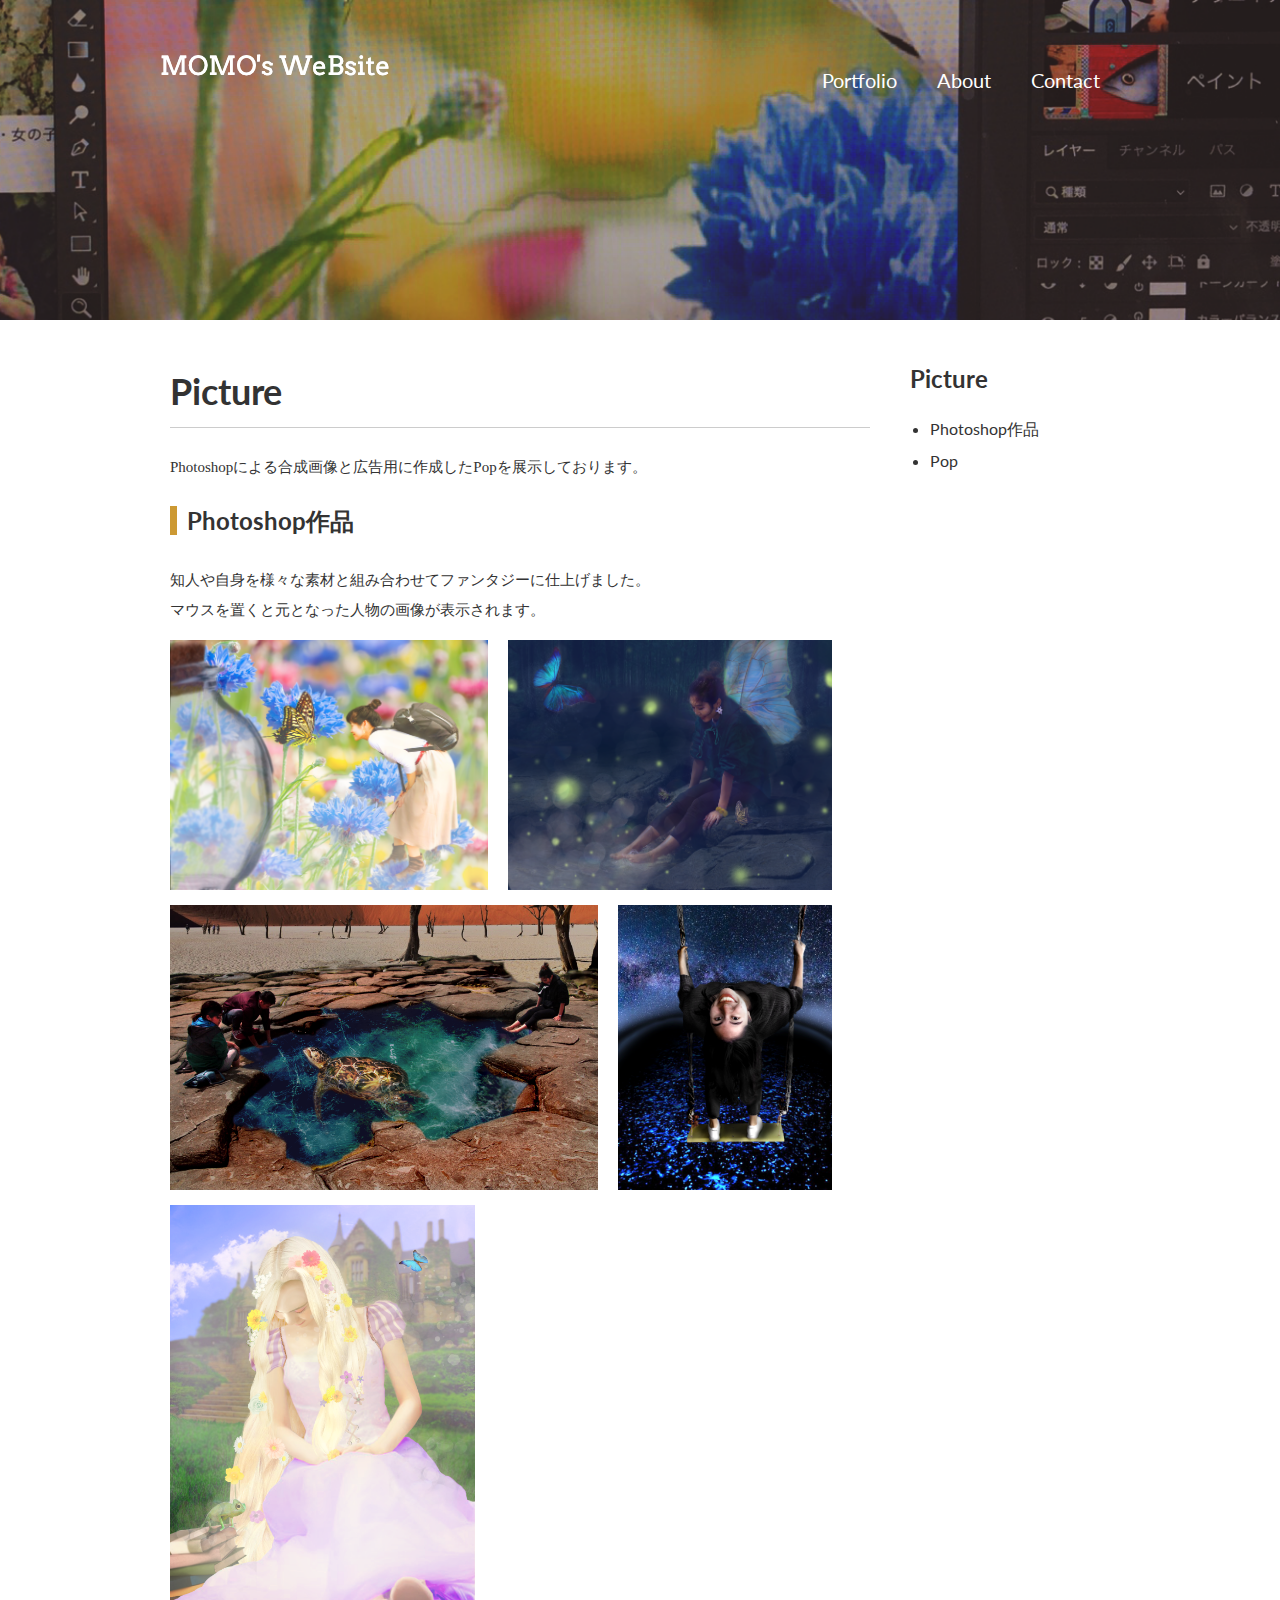
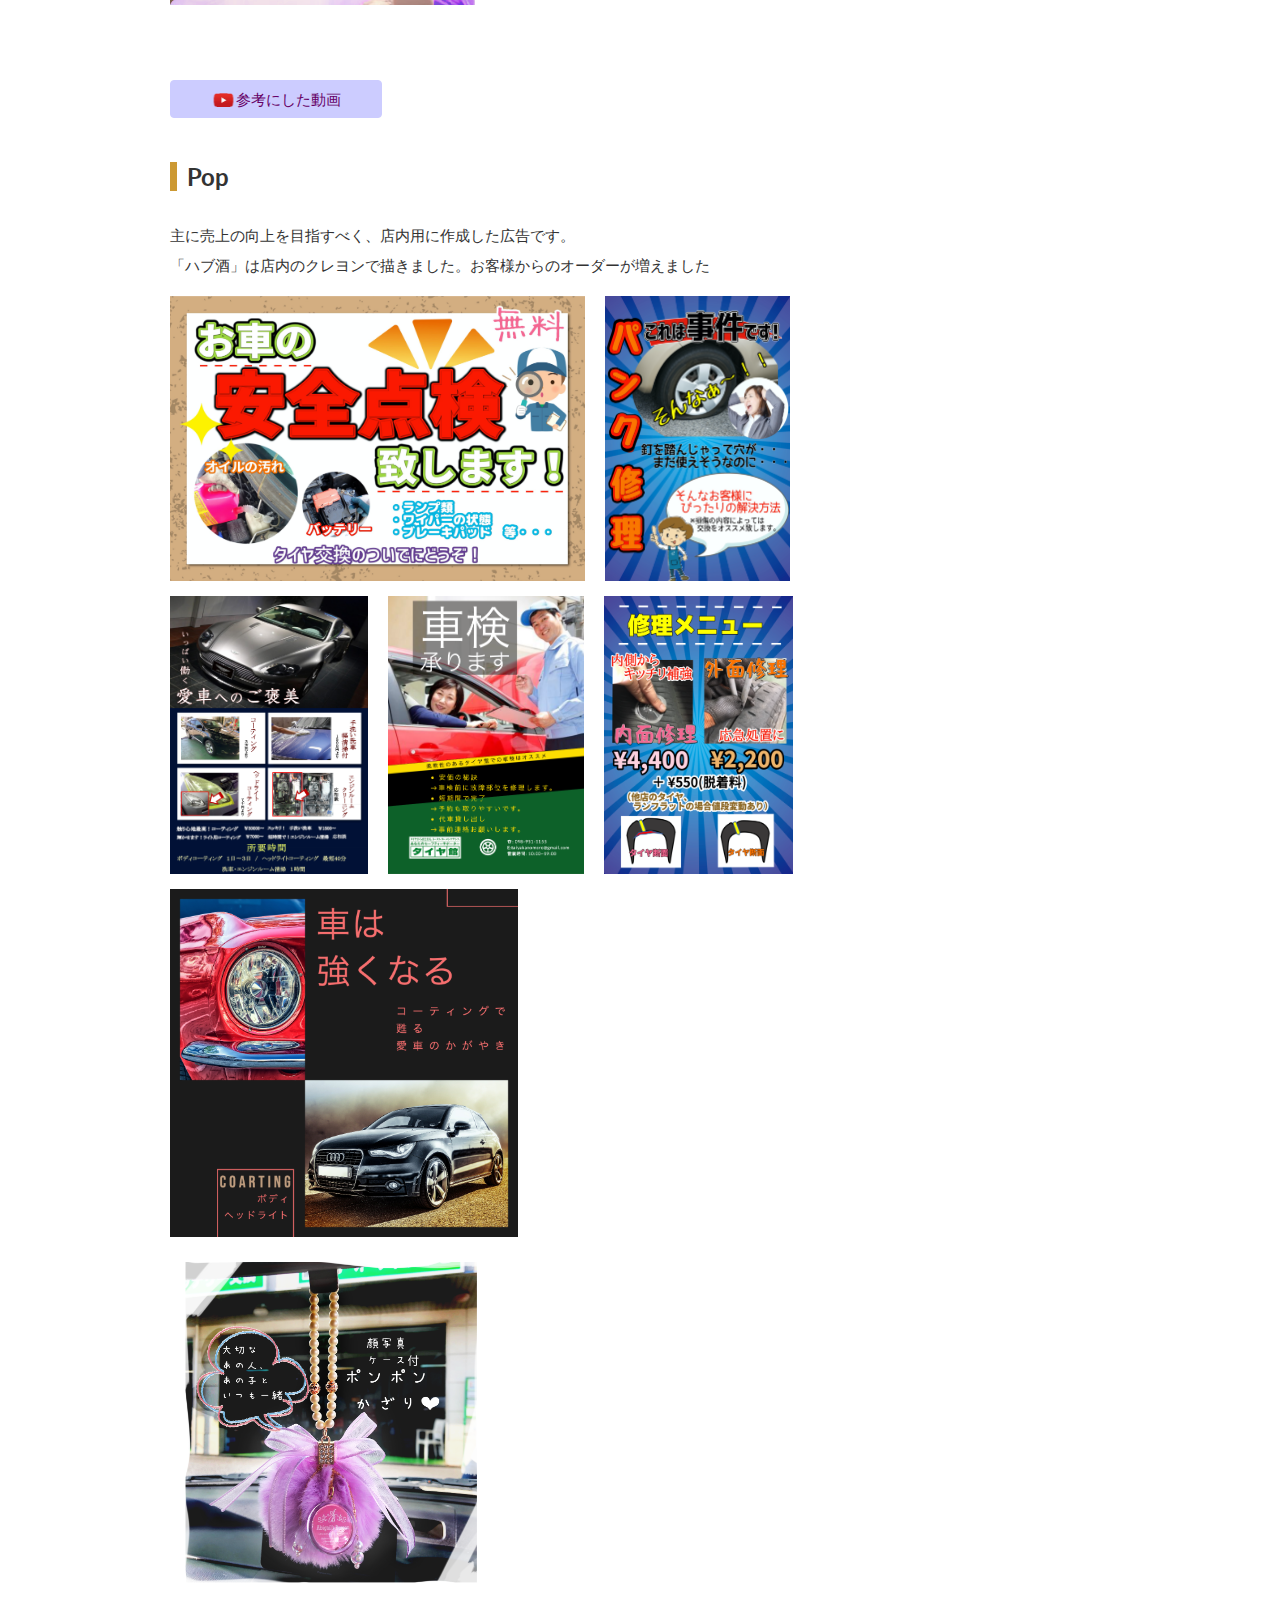
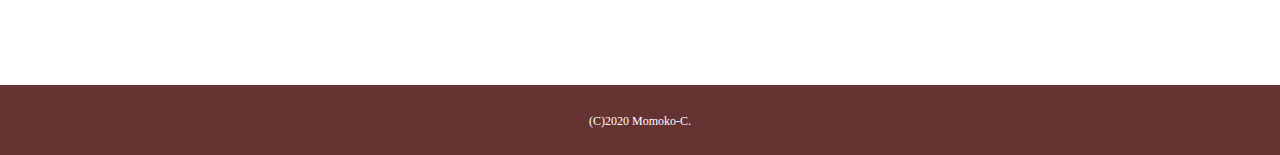
<file: pictureのコピー.html>
<!DOCTYPE html>
<html>
    <head>
        <meta charset="UTF-8">
        <title>Picture｜MOMO's WeBsite</title>
        <link href="https://fonts.googleapis.com/css2?family=Lato:wght@400;700&display=swap" rel="stylesheet">
        <link href="css/style.css" rel="stylesheet">
        <link href="images/favicon.ico" rel="shortcut icon">
        
    </head>
    <body id="picture">
        <!-- header の始まり-->
        <header>
            <div class="logo">
                <a href="index.html">
                    <img src="images/logo-big.png" alt="MOMO's WeBsite">
                </a>
            </div>
            <nav>
                <ul class="global-nav">
                    <li><a href="portfolio.html">Portfolio</a></li>
                    <li><a href="about.html">About</a></li>
                    <li><a href="contact.html">Contact</a></li>
                </ul>
            </nav>
        </header>
        <!-- headerおわり、中身はじまり-->
        <!-- divはブロック要素 -->
        <div id="wrap" class="clearfix">
            <div class="content">
                <div class="main">
                    <h1>Picture</h1>
                    <p>Photoshopによる合成画像と広告用に作成したPopを展示しております。</p>
                        <section id="photoshop">
                            <h2 class="icon">Photoshop作品</h2>
                            <p>知人や自身を様々な素材と組み合わせてファンタジーに仕上げました。<br>
                                マウスを置くと元となった人物の画像が表示されます。</p>
                            <ul class="clearfix picture-list">
                                <li><a href="images/photoshop1.png" data-lightbox="group"><img src="images/photoshop1.png" class="pp" alt="小人と花畑" ></a></li>
                                <li><a href="images/photoshop2.png" data-lightbox="group"><img src="images/photoshop2.png" class="pp" alt="妖精"></a></li>
                                <li><a href="images/photoshop3.png" data-lightbox="group"><img src="images/photoshop3.png" class="ppa" alt="久米島砂漠"></a></li>
                                <li><a href="images/photoshop4.png" data-lightbox="group"><img src="images/photoshop4.png" class="ppb" alt="宇宙でブランコ"></a></li>
                                <li><a href="images/photoshop5-new.png" data-lightbox="group"><img src="images/photoshop5-new.png" class="ppc" alt="塔にいないラプンツェル"></a></li>
                            </ul>
                            <a href="video.html" class="btn-video"><img src="images/video.gif" height="30px
                                ">参考にした動画</a>
                        </section>
                        <section id="pop">
                            <h2 class="icon">Pop</h2>
                            <p>主に売上の向上を目指すべく、店内用に作成した広告です。<br>
                               「ハブ酒」は店内のクレヨンで描きました。お客様からのオーダーが増えました</p>
                            <ul class="clearfix picture-list">
                                <li><a href="images/pop1.png" data-lightbox="group"><img src="images/pop1.png" class="pp1" alt="安全点検"></a></li>
                                <li><a href="images/pop2.png" data-lightbox="group"><img src="images/pop2.png" class="pp2" alt="パンク修理"></a></li>
                                <li><a href="images/pop3.png" data-lightbox="group"><img src="images/pop3.png" class="pp3" alt="塗装系"></a></li>
                                <li><a href="images/pop5.png" data-lightbox="group"><img src="images/pop5.png" class="pp4" alt="車検"></a></li>
                                <li><a href="images/pop4.png" data-lightbox="group"><img src="images/pop4.png" class="pp5" alt="修理メニュー"></a></li>
                                <li><a href="images/pop6.png" data-lightbox="group"><img src="images/pop6.png" class="pp6" alt="コーティング"></a></li>
                                <li><a href="images/pop7.png" data-lightbox="group"><img src="images/pop7.png" class="pp7" alt="ハブ酒"></a></li>
                            </ul>
                        </section>
                </div>
                <aside class="sidebar">
                    <section>
                        <h2>Picture</h2>
                        <ul>
                            <li><a href="picture.html#photoshop">Photoshop作品</a></li>
                            <li><a href="picture.html#pop">Pop</a></li>
                        </ul>
                    </section>
                </aside>
            </div>
        </div>
        <!-- 中身終わり -->
        <!-- footer始まり -->
        <footer>
            <small>(C)2020 Momoko-C.</small>
        </footer>
    </body>
</html>
</file>
<file: css/style.css>
@charset "utf-8";

/* CSSリセット */
body {
    margin: 0;
    padding: 0;
    background-color: #CCC;
    color: #333;
    font-size: 15px;
    line-height: 2;
}
p,h1,h2,h3,h4,h5,h6 {
    margin-top: 0;
}

img {
    vertical-align: bottom;
}

ul {
    margin: 0;
    padding: 0;
}

/*擬似クラスの設定*/

a {
    color: #3583aa;
    text-decoration: none;
}
a:visited {
    color: #788d98;
}
a:hover {
    text-decoration: underline;
}

header {
    width: 960px;
    height: 100px;
    margin: 0 auto;
}

.logo {
    float: left;
    margin-top: 50px;
    /* ロゴの余白を作っておく*/
}

.global-nav {
    float: right;
    margin-top: 60px;
    /* ロゴの方が上で*/
}
.global-nav li {
    float: left;
    /* 親がright */
    margin: 0 20px;
    font-size: 20px;
    list-style: none;
    font-family: 'Lato', sans-serif;
}
.global-nav li a {
    color: #fff;
}
.global-nav li a:hover {
    border-bottom: 2px solid #fff;
    padding-bottom: 3px;
    text-decoration: none;
}
#wrap {
    clear: both;
}
.content {
    width: 960px;
    margin: 0 auto;
}
footer {
    text-align: center;
    color: #fff;
    padding: 20px 0;
    background-color: #663333;
}
footer small {
    font-size: 12px;
}

/*index*/
#index {
    background-image: url(../images/bg-index-2.jpg);
    background-repeat: no-repeat;
    background-position: center center;
    background-attachment: fixed;
    background-size: cover;
}
#index #wrap {
    background-color: transparent;
    margin-top: 0;
    padding: 0;
}
#index h1 {
    font-size: 100px;
    line-height: 1;
    color: #fff;
    font-family: 'Lato', sans-serif;
    margin-bottom: 50px;
    border: none;
}
#index .content {
    margin-top: 150px;
}
#index h1 {
    font-size: 100px;
    line-height: 1;
    color: #fff;
    font-family: 'Lato', sans-serif;
    margin-bottom: 50px;
}
#index p {
    font-size: 16px;
    color: #fff;
}
.btn a {
    background-color: #009cd3;
    color: #fff;
    font-size: 20px;
    font-family: 'Lato', sans-serif;
    width: 185px;
    display: block;
    text-align: center;
    line-height: 50px;
    margin-top: 20px;
    border-radius: 5px;
    border: 3px solid #009cd3;
}
.btn a:hover {
    text-decoration: none;
    background-color: #fff;
    color: #009cd3;
}
#index footer {
    width: 960px;
    margin: 150px auto 0 auto;
    text-align: left;
    background-color: transparent;
}

/* About */
#about {
    background-image: url(../images/bg-about-2.png);
    background-repeat: no-repeat;
    background-position: center top;
    background-attachment: fixed;
    background-size: 100% auto;
}
#wrap {
    clear: both;
    background-color: #fff;
    margin-top: 220px;
    padding: 35px 0;
}
.main-center {
    width: 940px;
    margin: 0 auto;
}
h1 {
    font-family: 'Lato', sans-serif;
    font-size: 36px;
    border-bottom: 1px solid #ccc;
}
h2 {
    font-family: 'Lato', sans-serif;
    font-size: 24px;
}
.icon:before {
    content: "";
    padding-right: 10px;
    border-left: 7px solid #CC9933;
}
#about .profile-txt {
    width: 540px;
    float: left;
}
#about .profile-image {
    width: 30%;
    height: 25%;
    float: right;
}
#about .profile-txt span {
    font-weight: bold;
}
.clearfix:after {
    content: "";
    display: block;
    clear: both;
}
section {
    margin-bottom: 35px;
}
#about .career th{
    width: 240px;
    background-color: #f0f0f0;
    padding: 12px 0;
    border: 1px solid #ccc;
}
#about .career td {
    width: 720px;
    padding: 12px 0 12px 40px;
    border: 1px solid #ccc;
}
table {
    border-spacing: 0;
    border-collapse: collapse;
}

/* portfolio */
#portfolio {
    background-image: url(../images/bg-portfolio-new.png);
    background-repeat: no-repeat;
    background-position: center top;
    background-attachment: fixed;
    background-size: 100% auto;
}
#portfolio .btn-picture{
    height: 250px;
    width: 700px;
}
.main {
    width: 700px;
    margin: 0 10px;
    float: left;
}
.sidebar {
    width: 200px;
    margin: 0 10px 0 30px;
    float: right;
    font-family: 'Lato', sans-serif;
}
.sidebar h2 {
    margin-bottom: 10px;
}
.sidebar ul {
    font-size: 16px;
    margin-left: 20px;
}
.sidebar ul a {
    color: #333;
}
#portfolio a img:hover {
    opacity: 0.8;
}
/* Picture */
#picture .pp {
    height: 250px;
}
#picture .pp1,.pp2,.ppa,.ppb {
    height: 285px;
}
#picture .ppc{
    height:400px;
}
#picture .pp6,.pp7 {
    height: 348px;
}
#picture .pp3,.pp4,.pp5  {
    height: 278px;
}
#picture {
    background-image: url(../images/bg-picture.png);
    background-repeat: no-repeat;
    background-position: center top;
    background-attachment: fixed;
    background-size: 100% auto;
}
#picture .picture-list li{
    float: left;
    list-style: none;
    margin: 0 20px 15px 0;
}
#picture .btn-video {
    background-color:#CCCCFF;
    color: #660066;
    border: 1px solid #CCCCFF;
    padding: 4px 5px 2px;
    height: 30px;
    width: 200px;
    display: inline-block;
    line-height: 30px;
    text-align: center;
    border-radius: 4px;
    margin-top: 60px;
    text-decoration: none;
}
/*video*/
#video {
    background-image: url(../images/bg-video.png);
    background-repeat: no-repeat;
    background-position: center top;
    background-attachment: fixed;
    background-size: 100% auto;
}
/* Contact */
#contact {
    background-image: url(../images/bg-contact2.png);
    background-repeat: no-repeat;
    background-position: center top;
    background-attachment: fixed;
    background-size: 100% auto;
}
#contact .access table {
    float: left;
}
#contact .access th,
#contact .access td {
    text-align: left;
    vertical-align: top;
    line-height: 2.5;
}
#contact .access td {
    padding-left: 30px;
}

#contact .access iframe {
    width: 460px;
    float: right;
}
#contact .form {
    background-color: #eaeaea;
    padding: 30px 50px;
}
#contact .form dl dt {
    width: 165px;
    padding: 10px 0;
    float: left;
    clear: both;
}
#contact .form dl dd {
    padding: 10px 0;
}
#contact .form .name, .email, .tel {
    width: 240px;
    height: 30px;
}
#contact .form .type {
    width: 180px;
    height: 30px;
}
#contact .form .message {
    width: 660px;
    height: 150px;
}
#contact .form .button {
    background-color: #009cd3;
    color: #fff;
    font-size: 20px;
    width: 120px;
    display: block;
    text-align: center;
    line-height: 50px;
    border-radius: 5px;
    border: 3px solid #009cd3;
    margin-left: 165px;
}
#contact .form .button:hover {
    background-color: #fff;
    color: #009cd3;
    cursor: pointer;
}
#contact .form .required:after {
    content: "※";
    color: #ff0000;
}
#contact .form .attention {
    margin: 20px 0 0 165px;
}
/* Modeling */
#modeling {
    background-image: url(../images/bg-modeling.png);
    background-repeat: no-repeat;
    background-position: center top;
    background-attachment: fixed;
    background-size: 100% auto;
}
#modeling .picture-list li{
    float: left;
    list-style: none;
    margin: 0 20px 15px 0;
}
#modeling .pp {
    height: 330px;
}
/**  レスポンシブデザイン　**/

@media screen and (max-width:380px) {
    body {
        font-size: 3.5vw;
    }
    
    h1 {
        font-size: 7.2vw;
    }
    h2 {
        font-size: 6vw;
    }
    p {
        font-size: 3.8vw;
    }
    header {
        width: auto;
        margin: 0 5%;
    }
    .logo {
        float: none;
        margin-top: 60px;
        text-align: center;
    }
    .global-nav {
        float: none;
        margin-top: 40px;
        text-align: center;
    }
    .global-nav li {
        display: inline;
        float: none;
        margin: 0 8px;
    }
    #wrap {
        margin-top: 40px;
        padding: 35px 0 0;
    }
    .content {
        width: 100%;
    }
    .main {
        float: none;
        width: auto;
        margin: 0 5%;
    }
    h2 img {
        max-width: 100%;
    }
    iframe {
        max-width: 100%;
    }
    #portfolio {
        background-image: url(../images/bg-portfolio-res3.png);
    }
    .sidebar {
        width: auto;
        float: none;
        margin: 0;
        padding: 30px 10% 10px;
        background-color: #f7f6f4;
    }
    /* About */
    #about {
        background-image: url(../images/bg-about-res2.png);
    }
    #about .content {
        padding-bottom: 15px;
    }
    .main-center {
        float: none;
        width: auto;
        margin: 0 5%;
    }
    #about .profile-txt {
        width: auto;
        float: none;
    }
    #about .profile-image {
        display: none;
    }
    #about .profile-image-two {
        width: 100%;
        display: initial;
    } 
    #about .career {
        margin-bottom: 0;
    }
    #about .career td {
        padding: 12px;
    }

    /* index */

    #index {
        background-image: url(../images/bg-index-res2.png);
    }
    #index .content {
        float: none;
        width: auto;
        margin: 100px 5%;
    }
    #index h1 {
        font-size: 15vw;
        text-align: center;
    }
    #index .btn a {
        margin: 0 auto;
        text-align: center;
        
    }
    #index footer {
        width: auto;
        text-align: center;
    }
    /* Video */
    
    #video {
        background-image: url(../images/bg-video-res.jpeg);
        background-size: cover;
    }
    #video .content {
        margin-bottom: 0;
    }
    .v-video {
        position: relative;
        padding-bottom: 56.25%;
        height: 0;
        overflow: hidden;
    }
    .v-video iframe {
        position: absolute;
        top: 0;
        left: 0;
        width: 100%;
        height: 100%;
    }
    /* Contact*/
    #contact {
        background-image: url(../images/bg-contact-res.png);
    }
    #contact .content {
        padding-bottom: 15px;
    }
    #contact .form {
        padding: 30px 30px;
    }

    #contact .form input {
        width: 100%;
        /*padding-right: 155px;*/
    }
    #contact .form dd .radio-btn {
        width: 16% ;
    }
    #contact .form .message{
        width: 100%;
    }
    #contact .form .attention {
        margin: 30px auto 0 auto;
    }
    #contact .form .button {
        margin: 0 auto ;
    }
    /* Picture*/
    #picture {
        background-image: url(../images/bg-picture-res.jpeg);
    }
    #picture .picture-list li{
        float: none;
        margin: 10px auto;
    }
    #picture  .pps, .ppf{
        max-width: 100%;
        display: inline-block;
        height: auto;
    }
    #picture  .pps1, .ppf1{
        width: 100%;
        display: inline-block;
        height: auto;
    }
    /* Modeling */
    #modeling {
        background-image: url(../images/bg-modeling-res.jpeg);
    }
}
</file>
